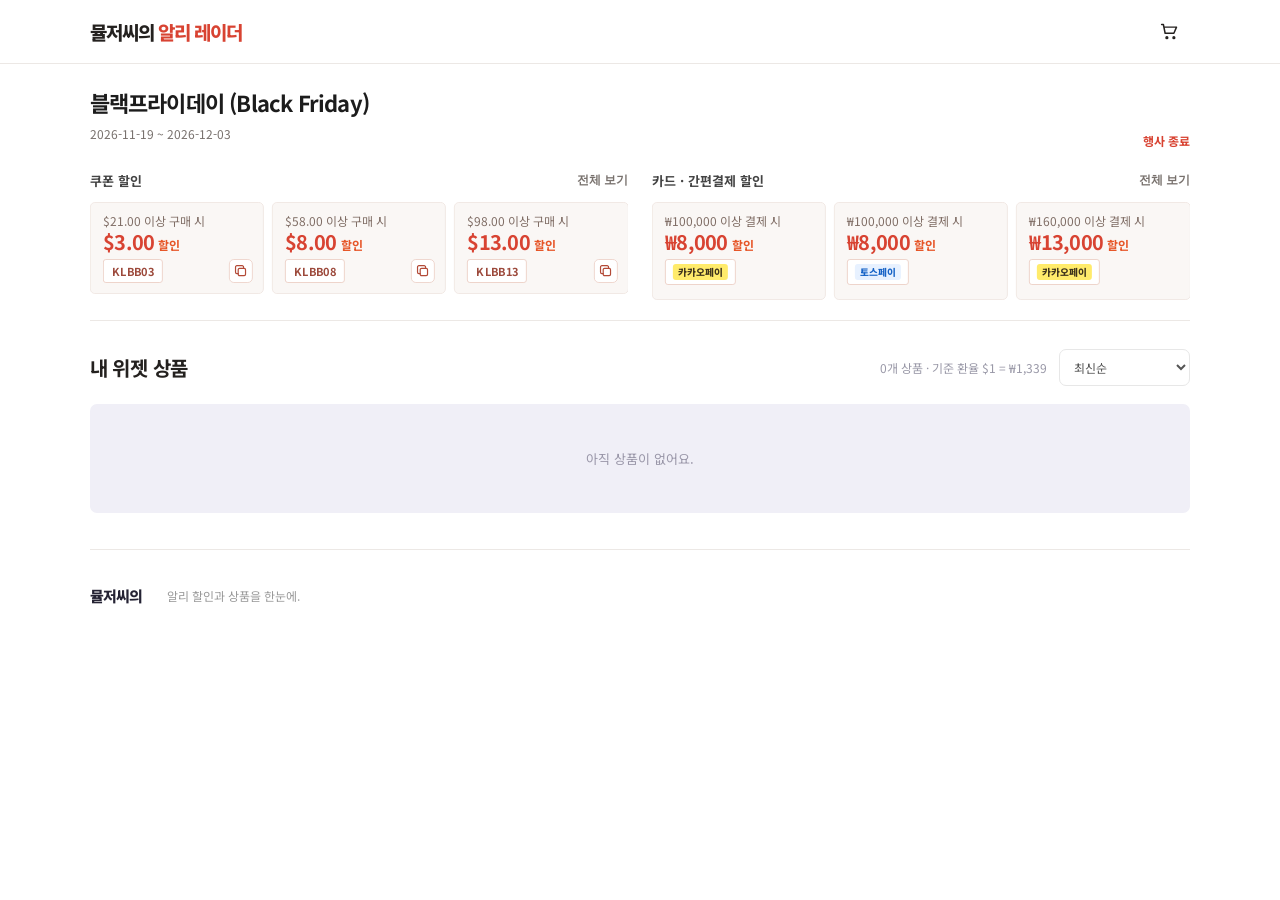
<file: docs/index.html>
<!doctype html><html lang="ko"><head><meta charset="utf-8"><meta name="viewport" content="width=device-width,initial-scale=1"><title>뮬저씨의 알리 레이더</title><link rel="stylesheet" href="style.css"></head><body><header><a class="logo" href="#">뮬저씨의 <span>알리 레이더</span></a><button type="button" class="cart-open" id="cart-open" aria-label="장바구니 열기"><svg width="21" height="21" viewBox="0 0 24 24" fill="none" stroke="currentColor" stroke-width="1.7" stroke-linecap="round" stroke-linejoin="round" aria-hidden="true"><path d="M3 4h2l2 10h10l3-7H6"></path><circle cx="9" cy="19" r="1"></circle><circle cx="17" cy="19" r="1"></circle></svg><span id="cart-count" hidden>0</span></button></header><main><section class="offers" id="offers"><div class="offer-banner"><div class="offer-heading"><div><h1 id="promotion-name">행사 정보를 불러오는 중입니다</h1><p id="promotion"></p></div><div id="promotion-countdown" class="promotion-countdown" aria-live="off"></div><div class="heading-placeholder"></div></div><div class="benefit-carousels"><div class="carousel-group"><div class="carousel-bar"><strong>쿠폰 할인</strong><div class="carousel-controls"><button type="button" class="show-all" data-kind="coupon">전체 보기</button></div></div><div class="carousel-viewport"><div id="coupon-slides" class="carousel-track"></div></div></div><div class="carousel-group"><div class="carousel-bar"><strong>카드 · 간편결제 할인</strong><div class="carousel-controls"><button type="button" class="show-all" data-kind="card">전체 보기</button></div></div><div class="carousel-viewport"><div id="card-slides" class="carousel-track"></div></div></div></div></div></section><section class="catalog" id="products"><div><div class="section-head"><div><span class="kicker">내 상품</span><h2>내 위젯 상품 <span>✳</span></h2><p></p></div><div class="catalog-controls"><span class="count" id="my-count"></span><label class="sort-label"><span class="sr-only">상품 정렬</span><select id="product-sort"><option value="latest">최신순</option><option value="price-asc">가격 낮은순</option><option value="price-desc">가격 높은순</option><option value="discount">할인율 높은순</option></select></label></div></div><div class="product-grid" id="my-products"></div></div></section></main><dialog class="cart-drawer" id="cart" aria-labelledby="cart-title"><div class="section-head"><button type="button" class="cart-close" id="cart-close" aria-label="장바구니 닫기">✕</button><div><span class="kicker">장바구니</span><h2 id="cart-title">장바구니</h2></div></div><div class="cart-layout"><div id="cart-items"></div><div class="summary"><h3>예상 결제 금액</h3><label>쿠폰 선택<select class="native-select" id="coupon-select"><option value="auto">최대 쿠폰 자동 적용</option><option value="">쿠폰 적용 안 함</option></select><div class="coupon-control"><div class="custom-select" data-select="coupon-select"></div><button type="button" id="cart-copy-coupon" class="cart-copy" title="쿠폰 복사하기" aria-label="선택한 쿠폰 복사하기" disabled><svg width="16" height="16" viewBox="0 0 24 24" fill="none" stroke="currentColor" stroke-width="1.8" aria-hidden="true"><rect x="8" y="8" width="11" height="11" rx="2"></rect><path d="M16 8V6a2 2 0 0 0-2-2H6a2 2 0 0 0-2 2v8a2 2 0 0 0 2 2h2"></path></svg></button></div><small id="next-coupon" class="next-coupon"></small></label><label>카드 할인 선택<select class="native-select" id="card-select"><option value="auto">최대 카드 할인 자동 선택</option><option value="">카드 할인 적용 안 함</option></select><div class="custom-select" data-select="card-select"></div><small id="next-card" class="next-coupon"></small></label><div class="summary-line"><span>상품 금액</span><b id="subtotal">$0.00</b></div><div class="summary-line"><span>할인 금액</span><b id="discount">− $0.00</b></div><div class="total"><span>최종 예상 금액</span><strong id="total">$0.00</strong></div><small>코인 할인 후 금액을 기준으로 쿠폰과 카드 할인을 순서대로 계산합니다. 실제 적용 조건과 금액은 결제 시 확인해 주세요.</small></div><div id="cart-recommendations"></div></div></dialog><dialog id="recipe-dialog"><div class="dialog-header"><h2>할인 레시피</h2><button type="button" id="recipe-close" aria-label="닫기">✕</button></div><div id="recipe-content"></div><div class="recipe-footer" id="recipe-footer"></div></dialog><dialog id="benefit-dialog"><div class="dialog-header"><h2 id="dialog-title"></h2><button type="button" id="dialog-close" aria-label="닫기">✕</button></div><div id="dialog-list" class="dialog-list"></div></dialog><footer><a class="logo" href="#">뮬저씨의 <span>알리 레이더</span></a><p>알리 할인과 상품을 한눈에.</p><span>FIND YOUR BEST DEAL ✳</span></footer><script src="data.js"></script><script src="app.js"></script></body></html>
</file>
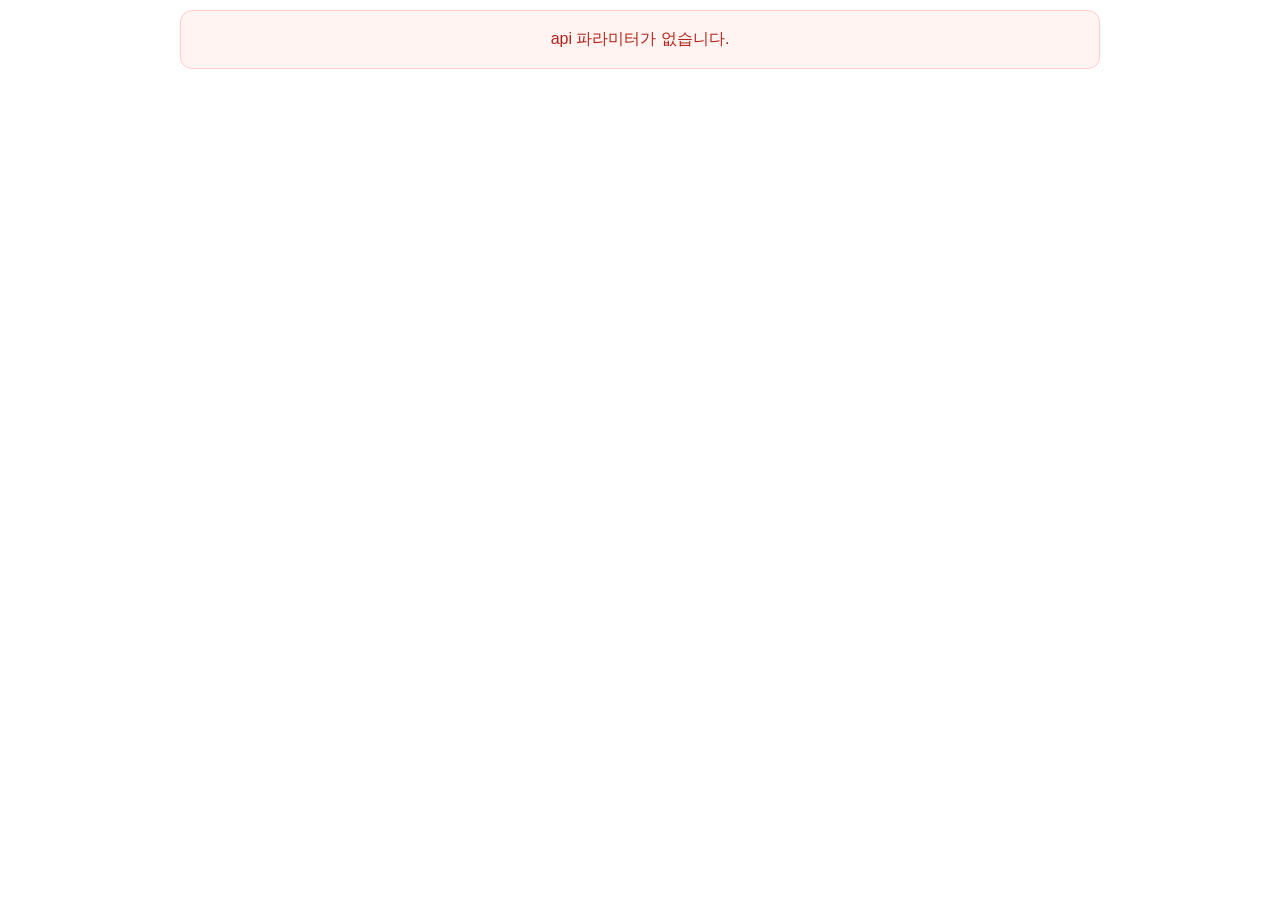
<file: post-product-widget.html>
<!doctype html>
<html lang="ko">
<head>
<meta charset="utf-8">
<meta name="viewport" content="width=device-width,initial-scale=1">
<title>게시글 상품 리스트</title>
<style>
*{box-sizing:border-box}html,body{margin:0;background:transparent;font-family:Arial,"Noto Sans KR",sans-serif;color:#202124}body{padding:10px}.wrap{max-width:920px;margin:auto}.head{padding:17px;margin-bottom:12px;border:1px solid #fed7aa;border-radius:16px;background:#fff7ed}.head h2{margin:0 0 6px;font-size:22px}.head p{margin:0;color:#6b7280;font-size:14px}.count{display:inline-block;margin-top:9px;padding:4px 8px;border-radius:999px;background:#ffedd5;color:#c2410c;font-size:12px;font-weight:700}.list{display:grid;gap:12px}.card{display:grid;grid-template-columns:170px minmax(0,1fr);overflow:hidden;border:1px solid #e5e7eb;border-radius:16px;background:#fff;box-shadow:0 3px 12px rgba(0,0,0,.06)}.media{position:relative;min-height:170px;background:#f3f4f6}.media img{display:block;width:100%;height:100%;object-fit:cover}.placeholder{height:100%;min-height:170px;display:flex;align-items:center;justify-content:center;color:#9ca3af}.badge{position:absolute;top:9px;left:9px;padding:4px 8px;border-radius:999px;background:#111827;color:#fff;font-size:11px;font-weight:700}.body{padding:15px;min-width:0}.name{margin:0 0 7px;font-size:18px}.note{margin:0 0 10px;color:#6b7280;font-size:13px}.prices{display:flex;align-items:baseline;gap:8px;flex-wrap:wrap}.sale{font-size:21px;font-weight:800;color:#d92d20}.original{text-decoration:line-through;color:#9ca3af;font-size:13px}.discount{color:#d92d20;font-size:12px;font-weight:700}.coupon{display:inline-block;margin-top:10px;padding:7px 9px;border:1px dashed #fb923c;border-radius:8px;background:#fff7ed;color:#c2410c;font-size:12px;font-weight:700}.actions{display:flex;gap:8px;margin-top:12px}.buy,.copy{border:0;border-radius:9px;padding:10px 13px;font-size:13px;font-weight:700;cursor:pointer;text-decoration:none}.buy{background:#ff5a1f;color:#fff}.copy{background:#f3f4f6;color:#374151}.status{padding:18px;border:1px solid #e5e7eb;border-radius:12px;background:#fff;text-align:center;color:#6b7280}.error{color:#b42318;background:#fff4f2;border-color:#fecdca}@media(max-width:600px){body{padding:7px}.card{grid-template-columns:108px minmax(0,1fr)}.media,.placeholder{min-height:145px}.body{padding:12px}.name{font-size:15px}.sale{font-size:18px}}
</style>
</head>
<body>
<main id="app" class="wrap"><div class="status">상품을 불러오는 중입니다.</div></main>
<script>
const q=new URLSearchParams(location.search),api=q.get('api')||'',postKey=q.get('post')||'',app=document.getElementById('app');
function esc(v){return String(v==null?'':v).replace(/[&<>"']/g,c=>({'&':'&amp;','<':'&lt;','>':'&gt;','"':'&quot;',"'":'&#39;'}[c]));}
function url(v){try{const u=new URL(v);return /^https?:$/.test(u.protocol)?u.href:''}catch(e){return ''}}
function money(v,c){const n=Number(v);if(!Number.isFinite(n)||n<=0)return '';try{return new Intl.NumberFormat('ko-KR',{style:'currency',currency:c||'USD'}).format(n)}catch(e){return n.toLocaleString('ko-KR')+' '+(c||'USD')}}
function rate(o,s){o=Number(o);s=Number(s);return o>0&&s>0&&s<o?Math.round((1-s/o)*100):0}
function resize(){parent.postMessage({type:'priceTrackerResize',height:Math.ceil(document.documentElement.scrollHeight),post:postKey},'*')}
function fail(m){app.innerHTML='<div class="status error">'+esc(m)+'</div>';resize()}
function card(p,i){const href=url(p.url)||'#',img=url(p.image)?'<img src="'+esc(p.image)+'" alt="'+esc(p.name)+'" loading="lazy">':'<div class="placeholder">이미지 없음</div>',sale=money(p.sale_price,p.currency),original=money(p.original_price,p.currency),dc=rate(p.original_price,p.sale_price);return '<article class="card"><div class="media">'+img+(p.badge?'<span class="badge">'+esc(p.badge)+'</span>':'')+'</div><div class="body"><h3 class="name">'+esc(p.name||('상품 '+(i+1)))+'</h3>'+(p.note?'<p class="note">'+esc(p.note)+'</p>':'')+'<div class="prices">'+(sale?'<span class="sale">'+sale+'</span>':'')+(original?'<span class="original">'+original+'</span>':'')+(dc?'<span class="discount">'+dc+'% 할인</span>':'')+'</div>'+(p.coupon_code?'<div class="coupon">쿠폰 '+esc(p.coupon_code)+'</div>':'')+'<div class="actions"><a class="buy" href="'+esc(href)+'" target="_blank" rel="noopener noreferrer sponsored">상품 보기</a>'+(p.coupon_code?'<button class="copy" data-code="'+esc(p.coupon_code)+'">쿠폰 복사</button>':'')+'</div></div></article>'}
function render(payload){const post=payload&&payload.data?payload.data:payload,products=post&&Array.isArray(post.products)?post.products:[];if(!products.length)return fail('등록된 상품이 없습니다.');app.innerHTML='<header class="head"><h2>'+esc(post.title||'추천 상품 모음')+'</h2>'+(post.description?'<p>'+esc(post.description)+'</p>':'')+'<span class="count">총 '+products.length+'개 상품</span></header><section class="list">'+products.map(card).join('')+'</section>';document.querySelectorAll('.copy').forEach(b=>b.onclick=async()=>{try{await navigator.clipboard.writeText(b.dataset.code);const t=b.textContent;b.textContent='복사 완료';setTimeout(()=>b.textContent=t,1200)}catch(e){prompt('쿠폰 코드를 복사하세요.',b.dataset.code)}});document.querySelectorAll('img').forEach(i=>i.onload=resize);resize();setTimeout(resize,250)}
async function load(){if(!api)return fail('api 파라미터가 없습니다.');if(!postKey)return fail('post 파라미터가 없습니다.');try{const r=await fetch(api+(api.includes('?')?'&':'?')+'mode=json&post='+encodeURIComponent(postKey),{cache:'no-store'}),j=await r.json();if(!r.ok||j.ok===false)throw new Error(j.error||'데이터 오류');render(j)}catch(e){fail('상품 데이터를 불러오지 못했습니다: '+e.message)}}
new ResizeObserver(resize).observe(document.body);load();
</script>
</body>
</html>
</file>
<file: docs/style.css>
@import url('https://fonts.googleapis.com/css2?family=DM+Sans:wght@400;500;600;700&family=Noto+Sans+KR:wght@400;500;600;700;800&display=swap');*{box-sizing:border-box}html{scroll-behavior:smooth}body{margin:0;background:#f8f8f4;color:#202923;font-family:'DM Sans','Noto Sans KR',sans-serif}header{height:82px;display:flex;align-items:center;gap:70px;padding:0 7%;background:#fff}a{color:inherit;text-decoration:none}.logo{font-size:27px;font-weight:800;letter-spacing:-2px}.logo span{color:#688c65}nav{display:flex;gap:35px;font-size:14px;font-weight:600}header .header-btn{margin-left:auto;background:#253c2d;color:white;padding:13px 20px;border-radius:5px;font-size:13px}main{max-width:1440px;margin:auto}.hero{min-height:425px;background:#e7eee0;display:grid;grid-template-columns:1fr 1fr;padding:65px 8%;overflow:hidden}.eyebrow,.kicker{font-size:10px;letter-spacing:2px;font-weight:800;color:#71906d}.dot{display:inline-block;width:7px;height:7px;background:#8caa79;border-radius:50%;margin-right:7px}.hero h1{font-size:48px;line-height:1.27;letter-spacing:-3px;margin:22px 0}.hero h1 em{font-style:normal;color:#688d65}.hero p,section p{color:#7e8980;font-size:14px;line-height:1.8}.hero-link{display:inline-block;margin-top:16px;font-size:13px;font-weight:700;border-bottom:1px solid;padding-bottom:8px}.hero-link span{margin-left:30px}.hero-art{position:relative;display:grid;place-items:center}.art-circle{position:absolute;width:330px;height:330px;border-radius:50%;background:#cbdcc2;color:#f2f7eb;font-size:170px;text-align:center;line-height:330px}.art-card{position:relative;transform:rotate(8deg);background:#799a76;color:white;width:220px;height:265px;border-radius:8px;padding:27px;box-shadow:0 18px 35px #718c7650;display:flex;flex-direction:column;justify-content:space-between}.art-card small,.art-card span{font-size:9px;letter-spacing:1px}.art-card strong{font-size:24px;line-height:1.5}.float-label{position:absolute;bottom:25px;right:10%;background:#fff;padding:15px 22px;border-radius:4px;font-size:12px;box-shadow:0 8px 24px #78917633}.offers,.calculator,.lookup,.catalog,.cart{margin:0 7%;padding:65px 0;border-bottom:1px solid #e4e9e1}.section-head{display:flex;justify-content:space-between;align-items:end;margin-bottom:24px}h2{font-size:27px;letter-spacing:-1.4px;margin:10px 0 4px}h2 span{color:#86a77d}section p{margin:4px 0}.small-note,.count{font-size:12px;color:#99a39a}.coupon-row{display:grid;grid-template-columns:repeat(3,1fr);gap:12px}.coupon{background:white;border:1px solid #e7ece4;border-radius:8px;padding:20px;display:flex;justify-content:space-between;align-items:center}.coupon strong{font-size:23px;color:#658a61}.coupon small{display:block;color:#939e93;margin-top:5px;font-size:11px}.coupon code{color:#607c5c;background:#f0f5ed;padding:8px;font-size:11px}.calculator{display:flex;justify-content:space-between;align-items:center;gap:30px}.calc-fields{display:flex;align-items:center;gap:16px}.calc-fields label,.summary label{font-size:12px;font-weight:700}.calc-fields label span{color:#a0aaa0;float:right}input,select{font:inherit;border:1px solid #e2e8df;border-radius:5px;background:white;padding:14px;color:#28372a;min-width:0}input:focus,select:focus{outline:2px solid #a2bc99}.calc-fields input{display:block;width:145px;margin-top:8px}.calc-fields b{color:#a7b5a5}.calc-result{min-width:145px}.calc-result small{display:block;color:#899889;font-size:12px}.calc-result strong{display:block;font-size:28px;color:#668c61;margin-top:6px}.lookup{background:#edf3e9;margin:0;padding:55px 7%}.lookup form{display:flex;gap:9px;margin:22px 0 10px}.lookup input:first-child{flex:2}.lookup input{flex:1}.lookup button,button{border:0;cursor:pointer;background:#293f30;color:#fff;border-radius:5px;padding:14px 20px;font-weight:700}.lookup small,.summary small{color:#8a9789;font-size:11px;line-height:1.7}.catalog{display:grid;grid-template-columns:1fr 1fr;gap:50px}.product-grid{display:grid;grid-template-columns:repeat(2,1fr);gap:14px}.product{background:white;border:1px solid #e9eee7;border-radius:7px;overflow:hidden}.product-image{height:160px;background:#eff3ec;display:grid;place-items:center;color:#afc1a8;font-size:42px}.product-image img{width:100%;height:100%;object-fit:cover}.product-body{padding:16px}.product-body small{font-size:10px;color:#8ca288;letter-spacing:1px}.product-body h3{font-size:15px;margin:8px 0}.product-body strong{font-size:19px}.product-body p{font-size:11px}.product-actions{display:flex;gap:7px;margin-top:14px}.product-actions button,.product-actions a{font-size:11px;padding:9px 10px}.product-actions a{border:1px solid #e1e8de;border-radius:5px}.empty{background:#f0f3ed;color:#929f91;text-align:center;padding:45px 15px;border-radius:7px;font-size:13px;grid-column:1/-1}.cart-layout{display:grid;grid-template-columns:1fr 360px;gap:35px}.cart-item{display:flex;align-items:center;gap:15px;padding:18px;background:white;border-bottom:1px solid #eef0eb}.cart-item strong{flex:1}.cart-item button{background:#eef3eb;color:#526c50;padding:7px 10px}.summary{background:#edf3e9;padding:25px;border-radius:8px}.summary h3{margin:0 0 20px}.summary label{display:block;margin:12px 0}.summary select{display:block;width:100%;margin-top:7px}.summary-line,.total{display:flex;justify-content:space-between;margin-top:16px;font-size:13px}.total{border-top:1px solid #d3dfcf;padding-top:18px;align-items:center;margin-bottom:15px}.total strong{font-size:24px;color:#62865e}footer{padding:45px 7%;display:flex;align-items:center;gap:25px;color:#a2ada1;font-size:12px}footer .logo{color:#253c2d}footer span:last-child{margin-left:auto;letter-spacing:1px}@media(max-width:800px){header{padding:0 5%;height:65px;gap:20px}nav{display:none}.hero{padding:45px 7%;grid-template-columns:1fr}.hero h1{font-size:38px}.hero-art{display:none}.coupon-row{grid-template-columns:1fr 1fr}.calculator{display:block}.calc-fields{margin-top:25px;flex-wrap:wrap}.catalog{grid-template-columns:1fr}.lookup form{flex-wrap:wrap}.lookup input:first-child{flex:1 0 100%}.cart-layout{grid-template-columns:1fr}.small-note{display:none}footer span:last-child{display:none}}@media(max-width:480px){.coupon-row{grid-template-columns:1fr}.calc-fields input{width:110px}.product-grid{grid-template-columns:1fr 1fr}.product-image{height:120px}}

/* Compact dashboard */
header{height:68px}.logo{font-size:21px;letter-spacing:-1px}.offers,.calculator,.lookup,.catalog,.cart{padding-top:36px;padding-bottom:36px}.lookup{padding-top:36px;padding-bottom:36px}h2{font-size:22px}.section-head{margin-bottom:16px}.coupon{padding:14px}.coupon strong{font-size:19px}.product-image{height:130px}footer{padding-top:25px;padding-bottom:25px}
/* Clean, Figma-inspired dashboard */
body{background:#f7f7fb;color:#1d1d27}header{background:#fff;border-bottom:1px solid #ececf2}.logo,.logo span{color:#252334}.logo span{color:#7657ee}nav a{color:#555465}.header-btn,header .header-btn,button{background:#7555e9;color:#fff;border-radius:8px}.kicker,.eyebrow{color:#886ff0}h2 span{color:#927cf1}section p{color:#92919f}.offers,.calculator,.catalog,.cart{border-color:#e9e9f0}.coupon{border-color:#ecebf4;border-radius:12px;box-shadow:0 3px 14px #28204308}.coupon strong,.calc-result strong,.total strong{color:#7353df}.coupon small,.small-note,.count{color:#9998a7}.coupon code{color:#7555df;background:#f1edff;border-radius:6px}.lookup{background:#efecff}.lookup small,.summary small{color:#9290a2}input,select{border-color:#e5e4ec;border-radius:8px;color:#252334}input:focus,select:focus{outline:2px solid #b7a6ff}.calc-fields b{color:#bbb8c8}.calc-fields label span,.calc-result small{color:#a09dab}.product{border-color:#ecebf2;border-radius:12px;box-shadow:0 4px 16px #28204308}.product-image{background:#f0eef8;color:#b9acee}.product-body small{color:#9384d3}.product-actions a{border-color:#e7e5ef;border-radius:8px}.empty{background:#f0eff7;color:#9996a8}.cart-item{border-color:#f0eff5}.cart-item button{background:#efecff;color:#745bd4}.summary{background:#efecff;border-radius:12px}.total{border-color:#dbd4f7}footer{color:#aaa8b4}footer .logo{color:#252334}
/* Existing widget palette: orange and red */
.logo span,.kicker,.eyebrow{color:#ea580c}h2 span{color:#f97316}header .header-btn,button{background:linear-gradient(135deg,#f97316,#ef4444);color:#fff}.coupon strong,.calc-result strong,.total strong{color:#dc2626}.coupon code{color:#c2410c;background:#fff7ed}.lookup,.summary{background:#fff7ed}.coupon{border-color:#ffedd5}.product-image{background:#fff7ed;color:#fdba74}.product-body small{color:#ea580c}.cart-item button{background:#ffedd5;color:#c2410c}.total{border-color:#fed7aa}input:focus,select:focus{outline-color:#fdba74}
/* Promotion banner */
header{justify-content:center;height:64px}.offers{margin:0;padding:24px 7% 36px;border:0}.offer-banner{background:#fff7f1;border:1px solid #ffeadc;border-radius:18px;padding:30px}.offer-heading{display:flex;justify-content:space-between;align-items:center;margin-bottom:28px}.offer-badge{display:inline-block;background:#ffeadc;color:#c84916;border-radius:30px;padding:7px 11px;font-size:11px;font-weight:800;letter-spacing:.04em}.offer-heading h1{font-size:28px;letter-spacing:-1.2px;margin:12px 0 5px}.offer-heading p{font-size:13px;color:#8e746b}.offer-mark{font-size:52px;color:#ffc4a1}.benefit-section+.benefit-section{margin-top:30px}.benefit-title,.benefit-title>div{display:flex;align-items:center;gap:9px}.benefit-title{justify-content:space-between;margin-bottom:13px}.benefit-title h2{font-size:19px;margin:0;letter-spacing:-.6px}.benefit-title>span{font-size:12px;color:#9b8880}.benefit-icon{display:grid;place-items:center;width:30px;height:30px;background:#ffe6d6;color:#e65c27;border-radius:9px;font-size:16px;font-weight:800}.card-icon{background:#ffebe6;color:#e65142}.coupon-row{grid-template-columns:repeat(3,minmax(0,1fr));gap:10px}.coupon{display:flex;justify-content:flex-start;gap:16px;align-items:center;background:#fff;border:1px solid #ffe5d6;border-radius:10px;padding:16px;box-shadow:none}.coupon-amount{min-width:75px;color:#e95227}.coupon-amount strong{font-size:25px;letter-spacing:-1px;color:#e95227}.coupon-amount span{display:block;font-size:12px;font-weight:700}.coupon-detail{border-left:1px dashed #f0d8cb;padding-left:15px;min-width:0}.coupon-detail b{display:block;font-size:12px;color:#51413c}.coupon-detail small{display:inline-block;font-size:10px;color:#a8978e;margin:8px 5px 0 0}.coupon-detail code{display:inline-block;background:#fff0e8;color:#c84b20;border-radius:4px;font-weight:800;font-size:12px;padding:4px 7px}.card-row{display:grid;grid-template-columns:repeat(4,minmax(0,1fr));gap:8px}.card-offer{background:#fff;border:1px solid #f3e8e2;border-radius:9px;padding:14px;display:flex;flex-direction:column;justify-content:space-between;gap:12px}.card-offer b{font-size:12px;line-height:1.4;display:block;color:#453d3a}.card-offer small{display:block;color:#998c85;font-size:11px;margin-top:5px}.card-offer strong{color:#dc4f2d;font-size:17px;letter-spacing:-.5px}.card-offer strong span{font-size:11px}.offer-note{margin:18px 0 0;font-size:11px;color:#a18e84;line-height:1.6}@media(max-width:800px){.offers{padding:18px 5% 28px}.offer-banner{padding:22px}.coupon-row{grid-template-columns:repeat(2,minmax(0,1fr))}.card-row{grid-template-columns:repeat(2,minmax(0,1fr))}.benefit-title>span{display:none}}@media(max-width:480px){.offer-heading h1{font-size:23px}.offer-mark{font-size:36px}.coupon-row{grid-template-columns:1fr}.coupon{padding:12px 16px}.card-offer{padding:12px}}
/* Compact benefit cards */
body{background:#f6f6f6;color:#191919}.offers{padding-top:20px}.offer-banner{background:#fff;border:1px solid #ededed;border-radius:16px;padding:28px;box-shadow:0 6px 24px #00000008}.offer-heading{margin-bottom:24px}.offer-badge{background:#fff0e8;color:#e35b22;letter-spacing:0}.offer-heading h1{font-size:25px;color:#1c1c1c}.offer-heading p{color:#858585}.offer-mark{color:#ffb58d}.benefit-section+.benefit-section{margin-top:24px}.benefit-title h2{font-size:17px;color:#202020}.benefit-title>span{color:#999}.benefit-icon{background:#fff0e8;color:#ed682e}.coupon-row,.card-row{grid-template-columns:repeat(3,minmax(0,1fr));gap:8px}.coupon,.card-offer{background:#f8f8f8;border:0;border-radius:10px;box-shadow:none}.coupon{padding:14px}.coupon-detail{border-color:#dedede}.coupon-detail b,.card-offer b{color:#333}.coupon-detail small,.card-offer small{color:#898989}.coupon-detail code{background:#fff;color:#d95726}.card-offer{flex-direction:row;align-items:center;gap:8px;min-height:70px}.card-offer strong{white-space:nowrap;font-size:16px}.coupon-row.is-collapsed>*:nth-child(n+4),.card-row.is-collapsed>*:nth-child(n+4){display:none}.expand-benefits{display:flex;align-items:center;justify-content:center;gap:7px;width:100%;margin-top:8px;padding:11px;background:#f6f6f6;color:#555;border-radius:9px;font-size:12px;font-weight:700}.expand-benefits:hover{background:#eeeeee}.expand-benefits span{font-size:14px}.offer-note{color:#999}@media(max-width:800px){.coupon-row,.card-row{grid-template-columns:repeat(2,minmax(0,1fr))}.coupon-row.is-collapsed>*:nth-child(n+3),.card-row.is-collapsed>*:nth-child(n+3){display:none}}@media(max-width:480px){.offer-banner{padding:20px}.coupon-row{grid-template-columns:1fr}.coupon-row.is-collapsed>*:nth-child(n+3){display:none}.card-offer{display:block;min-height:0}.card-offer strong{display:block;margin-top:10px}}
/* Low-profile horizontal promotion banner */
.offers{padding:16px 7% 24px}.offer-banner{padding:20px 24px}.offer-heading{margin:0 0 16px}.offer-heading h1{font-size:21px;margin:7px 0 3px}.offer-heading p{font-size:12px}.offer-badge{font-size:10px;padding:5px 9px}.offer-mark{font-size:38px}.benefit-layout{display:grid;grid-template-columns:1fr 1fr;gap:12px;align-items:start}.benefit-section,.benefit-section+.benefit-section{margin:0;background:#f8f8f8;border-radius:11px;padding:12px}.benefit-title{margin:0 0 9px}.benefit-title h2{font-size:15px}.benefit-icon{width:26px;height:26px;font-size:13px}.benefit-title>span{display:none}.coupon-row,.card-row{display:grid;grid-template-columns:repeat(2,minmax(0,1fr));gap:6px}.coupon,.card-offer{background:#fff;padding:10px;border:1px solid #eee;min-height:62px}.coupon{gap:8px}.coupon-amount{min-width:57px}.coupon-amount strong{font-size:19px}.coupon-amount span{font-size:10px}.coupon-detail{padding-left:9px}.coupon-detail b{font-size:11px}.coupon-detail small{display:none}.coupon-detail code{margin-top:5px;font-size:11px;padding:2px 5px;background:#fff0e8}.card-offer b{font-size:11px}.card-offer small{font-size:10px}.card-offer strong{font-size:14px}.coupon-row.is-collapsed>*:nth-child(n+3),.card-row.is-collapsed>*:nth-child(n+3){display:none}.expand-benefits{margin-top:7px;padding:7px;background:transparent;color:#777}.offer-note{margin-top:10px;font-size:10px}@media(max-width:800px){.offers{padding:12px 5% 20px}.offer-banner{padding:16px}.benefit-layout{grid-template-columns:1fr 1fr;gap:8px}.coupon-row,.card-row{grid-template-columns:1fr}.coupon-row.is-collapsed>*:nth-child(n+2),.card-row.is-collapsed>*:nth-child(n+2){display:none}.card-offer{display:flex}.card-offer strong{margin:0}.offer-heading h1{font-size:19px}}@media(max-width:480px){.benefit-section,.benefit-section+.benefit-section{padding:9px}.coupon{display:block}.coupon-amount span{display:inline;margin-left:3px}.coupon-detail{border:0;padding:4px 0 0}.card-offer{display:block}.card-offer strong{display:block;margin-top:5px}.offer-mark{display:none}}
/* Rotating promotion banner */
.offer-banner{padding:17px 22px}.offer-heading{margin:0 0 12px}.offer-heading h1{display:inline;font-size:19px;margin-left:10px}.offer-heading p{margin-top:5px}.carousel-controls{display:flex;align-items:center;gap:5px}.carousel-controls button{background:#f4f4f4;color:#444;padding:0;width:30px;height:30px;border-radius:50%;font-size:15px}.carousel-controls button:hover{background:#e9e9e9}.carousel-controls span{font-size:11px;color:#888;min-width:42px;text-align:center}.offer-slide{min-height:88px;border-radius:10px;background:#fff4ed;display:flex;align-items:center;justify-content:space-between;gap:15px;padding:14px 22px}.slide-info{display:flex;align-items:center;gap:13px;min-width:0}.slide-type{white-space:nowrap;color:#df5826;background:#fff;border-radius:6px;padding:7px 9px;font-size:11px;font-weight:700}.slide-info strong{font-size:17px;color:#282320}.slide-info small{font-size:12px;color:#8d7770}.slide-discount{display:flex;align-items:baseline;gap:5px;white-space:nowrap;color:#e65527}.slide-discount strong{font-size:27px;letter-spacing:-1px}.slide-discount span{font-size:13px;font-weight:700}@media(max-width:600px){.offer-banner{padding:14px}.offer-heading h1{font-size:16px}.offer-badge{display:none}.offer-heading h1{margin-left:0}.offer-slide{min-height:76px;padding:12px}.slide-info{display:grid;grid-template-columns:auto 1fr;gap:4px 8px}.slide-type{font-size:10px;padding:5px}.slide-info strong{font-size:14px}.slide-info small{grid-column:1/-1}.slide-discount strong{font-size:21px}.carousel-controls button{width:27px;height:27px}}
.slide-right{display:flex;align-items:center;gap:10px}.copy-coupon,.offer-link{font-size:12px;font-weight:700;white-space:nowrap;border-radius:7px;padding:10px 12px}.copy-coupon{background:#fff;color:#c84916;border:1px solid #ffd8c3}.offer-link{background:#e85d2b;color:#fff}@media(max-width:600px){.offer-slide{flex-wrap:wrap}.slide-right{width:100%;justify-content:flex-end;gap:6px}.slide-discount{margin-right:auto}.copy-coupon,.offer-link{padding:8px;font-size:11px}}
.offer-slides{display:grid;grid-template-columns:repeat(3,minmax(0,1fr));gap:8px}.offer-slide{min-width:0;min-height:94px;padding:12px 14px;align-items:stretch;gap:8px}.slide-info{display:flex;flex-direction:column;align-items:flex-start;justify-content:center;gap:4px;overflow:hidden}.slide-type{font-size:10px;padding:4px 6px}.slide-info strong{font-size:13px;max-width:100%;overflow:hidden;text-overflow:ellipsis;white-space:nowrap}.slide-info small{font-size:11px}.slide-right{flex-direction:column;justify-content:space-between;align-items:flex-end;gap:5px}.slide-discount strong{font-size:21px}.slide-discount span{font-size:11px}.slide-actions{display:flex;gap:4px}.copy-coupon,.offer-link{padding:6px;font-size:10px}@media(max-width:900px){.offer-slides{grid-template-columns:repeat(2,minmax(0,1fr))}}@media(max-width:600px){.offer-slides{grid-template-columns:1fr}.offer-slide{flex-wrap:nowrap}.slide-right{width:auto}.slide-info{display:flex}.slide-discount{margin:0}}
.benefit-carousels{display:grid;grid-template-columns:1fr 1fr;gap:16px}.carousel-group{min-width:0}.carousel-bar{display:flex;align-items:center;justify-content:space-between;margin-bottom:8px}.carousel-bar>strong{font-size:14px}.carousel-viewport{overflow:hidden}.carousel-track{display:flex;gap:8px;will-change:transform}.carousel-track .offer-slide{flex:0 0 calc((100% - (var(--visible) - 1)*8px)/var(--visible));min-width:0}.carousel-track .slide-right{align-items:flex-start}.carousel-track .offer-slide{flex-direction:column;min-height:126px}.carousel-track .slide-right{width:100%;flex-direction:row;align-items:center;flex-wrap:wrap}.carousel-track .slide-info{width:100%}@media(max-width:800px){.benefit-carousels{grid-template-columns:1fr;gap:14px}.carousel-track .offer-slide{min-height:90px}}@media(prefers-reduced-motion:reduce){.carousel-track{transition:none!important}}
.copy-coupon{display:grid;place-items:center;width:30px;height:30px;padding:0;background:#fff;border:1px solid #f1dfd5;color:#c84916}.copy-coupon:hover{background:#ffeadf}.copy-coupon svg{display:block}
.carousel-controls .show-all{width:auto;height:auto;border-radius:6px;background:transparent;padding:6px 8px;color:#777;font-size:11px}.carousel-controls .show-all:hover{background:#f3f3f3}.carousel-track .offer-slide{position:relative;min-height:114px}.carousel-track .slide-info{gap:5px}.carousel-track .slide-info small{font-size:11px;color:#796d68}.carousel-track .slide-discount strong{font-size:22px}.carousel-track .slide-name{font-size:12px;color:#a05739;margin-top:3px}.carousel-track .slide-right{position:absolute;right:10px;bottom:10px;width:auto}.dialog-header{display:flex;align-items:center;justify-content:space-between;margin-bottom:18px}.dialog-header h2{margin:0;font-size:20px}.dialog-header button{background:#f4f4f4;color:#555;width:32px;height:32px;padding:0;border-radius:50%}#benefit-dialog{width:min(620px,calc(100% - 32px));max-height:80vh;border:0;border-radius:16px;padding:24px;box-shadow:0 20px 70px #0003}#benefit-dialog::backdrop{background:#0008}.dialog-list{display:grid;grid-template-columns:repeat(2,minmax(0,1fr));gap:8px}.dialog-item{display:flex;align-items:end;justify-content:space-between;gap:8px;background:#fff4ed;border-radius:10px;padding:14px}.dialog-item small,.dialog-item strong,.dialog-item span{display:block}.dialog-item small{font-size:11px;color:#796d68}.dialog-item strong{font-size:19px;color:#e65527;margin:5px 0}.dialog-item span{font-size:12px;color:#8d5b47}@media(max-width:480px){#benefit-dialog{padding:18px}.dialog-list{grid-template-columns:1fr 1fr}.dialog-item{padding:11px}.dialog-item strong{font-size:16px}}
.carousel-track .slide-name,.dialog-item[data-copy-card] span{display:inline-block;width:fit-content;border:1px solid #f3c9b6;background:#fff;border-radius:5px;padding:3px 7px;letter-spacing:.03em}.offer-slide[data-copy-card],.dialog-item[data-copy-card]{cursor:pointer}.offer-slide[data-copy-card]:hover,.dialog-item[data-copy-card]:hover{background:#ffebe0}.offer-slide[data-copy-card]:focus-visible,.dialog-item[data-copy-card]:focus-visible{outline:2px solid #ec703e;outline-offset:-2px}
/* Align coupon and payment cards */
.carousel-track .offer-slide{position:relative;display:flex;flex-direction:column;justify-content:flex-start;min-height:138px;padding:16px;background:#fff7f2;border:1px solid #fae7dc;border-radius:10px;overflow:hidden}.carousel-track .slide-info{display:flex;flex-direction:column;align-items:flex-start;justify-content:flex-start;gap:0;width:100%;height:100%;overflow:visible}.carousel-track .slide-info small{display:block;font-size:12px;line-height:18px;color:#806e66}.carousel-track .slide-discount{display:flex;align-items:baseline;gap:4px;margin-top:3px}.carousel-track .slide-discount strong{font-size:23px;line-height:28px;letter-spacing:-.7px}.carousel-track .slide-discount span{font-size:12px}.carousel-track .slide-name{display:inline-flex;align-items:center;max-width:calc(100% - 40px);height:27px;margin-top:auto;padding:0 8px;font-size:11px;line-height:1;overflow:hidden;text-overflow:ellipsis;white-space:nowrap}.carousel-track .slide-right{position:absolute;right:14px;bottom:14px;width:auto}.carousel-track .slide-actions{display:flex}.copy-coupon{width:27px;height:27px;border-radius:5px}.carousel-bar{min-height:32px}.dialog-list{align-items:stretch}.dialog-item{position:relative;align-items:stretch;min-height:120px;padding:15px}.dialog-item>div{display:flex;flex-direction:column;align-items:flex-start;min-width:0}.dialog-item small{line-height:18px}.dialog-item strong{line-height:25px;margin:3px 0 10px}.dialog-item span{margin-top:auto;max-width:100%;overflow:hidden;text-overflow:ellipsis;white-space:nowrap}.dialog-item .copy-coupon{align-self:flex-end;flex-shrink:0}@media(max-width:800px){.carousel-track .offer-slide{min-height:130px}}@media(max-width:480px){.carousel-track .offer-slide{min-height:120px}.dialog-item{min-height:112px;padding:12px}}
/* Keep cards compact */
.carousel-track .offer-slide{min-height:0;padding:10px 12px}.carousel-track .slide-info{height:auto}.carousel-track .slide-info small{line-height:16px}.carousel-track .slide-discount{margin-top:1px}.carousel-track .slide-discount strong{font-size:20px;line-height:24px}.carousel-track .slide-name{height:24px;margin-top:5px}.carousel-track .slide-right{right:10px;bottom:10px}.copy-coupon{width:24px;height:24px}.dialog-item{min-height:0;padding:11px 12px}.dialog-item strong{margin:2px 0 5px}.dialog-item span{margin-top:0}@media(max-width:800px){.carousel-track .offer-slide{min-height:0}}@media(max-width:480px){.carousel-track .offer-slide,.dialog-item{min-height:0}}
.catalog{display:block}.catalog .product-grid{grid-template-columns:repeat(4,minmax(0,1fr))}@media(max-width:800px){.catalog .product-grid{grid-template-columns:repeat(2,minmax(0,1fr))}}
.product{display:flex;flex-direction:column;min-width:0}.product-image{position:relative;display:block;flex:none;width:100%;height:auto;aspect-ratio:1/1;overflow:hidden;text-align:center;line-height:1;padding-top:40%;box-sizing:border-box}.product-image img{position:absolute;inset:0;display:block;width:100%;height:100%;object-fit:cover}.product-body{display:flex;flex:1;flex-direction:column;min-width:0;padding:15px}.product-body h3{font-size:14px;line-height:1.5;margin:0 0 12px;overflow-wrap:anywhere}.product-prices{display:grid;gap:8px}.product-prices>div{display:flex;align-items:baseline;flex-wrap:wrap;gap:4px 7px}.product-prices span{flex-basis:100%;font-size:11px;color:#888}.product-prices b{font-size:14px;color:#777}.product-prices strong{font-size:20px;color:#df4d20}.product-prices small{font-size:11px;color:#999;letter-spacing:0}.product-body .price-note{font-size:10px;color:#999;line-height:1.5;margin:8px 0}.product-actions{margin-top:auto;padding-top:10px;flex-wrap:wrap}
.product{border:1px solid #ededed;box-shadow:none;border-radius:12px}.product-image{background:#f5f5f5}.product-body{padding:14px;gap:0}.product-body h3{font-size:14px;font-weight:600;line-height:1.45;min-height:2.9em;margin:0 0 10px;display:-webkit-box;-webkit-line-clamp:2;-webkit-box-orient:vertical;overflow:hidden}.product-prices{gap:4px}.product-prices>div{gap:6px;align-items:baseline}.product-prices span{flex-basis:auto;font-size:11px}.product-prices .best-price{display:flex;flex-direction:column;align-items:flex-start;gap:3px}.product-prices .best-price strong{font-size:21px;line-height:1.2;color:#e45225}.product-prices .original-price b{font-size:12px;font-weight:500;color:#aaa;text-decoration:line-through}.product-actions{padding-top:14px;gap:6px}.product-actions button,.product-actions a{flex:1;text-align:center;padding:10px 5px;font-size:11px}.product-actions a{background:#f7f7f7;border-color:#f0f0f0;color:#555}
.product-actions .buy-product{flex:2;background:#fff1e9;color:#c94b1d;border:1px solid #ffddca}
.product-actions .buy-product{display:inline-flex;align-items:center;justify-content:center;gap:5px}.buy-product svg{flex:none}
.product-prices .best-price strong small{font-size:12px;font-weight:500;color:#999;letter-spacing:0;white-space:nowrap}
.catalog-controls{display:flex;align-items:center;gap:12px}.sort-label select{padding:8px 30px 8px 10px;font-size:12px;color:#555;border:1px solid #e7e7e7;background:#fff;border-radius:7px}.sr-only{position:absolute;width:1px;height:1px;padding:0;margin:-1px;overflow:hidden;clip:rect(0,0,0,0);white-space:nowrap;border:0}@media(max-width:600px){.catalog .section-head{align-items:flex-start;gap:10px}.catalog-controls{align-items:flex-end;flex-direction:column;gap:5px}.catalog-controls .count{text-align:right;font-size:10px}}
.offer-heading h1{display:block;margin:0;font-size:22px}.offer-heading p{margin-top:5px;color:#8a8a8a}.promotion-countdown{font-size:13px;font-weight:700;color:#e65a27;white-space:nowrap}.heading-placeholder{display:none}@media(max-width:600px){.offer-heading{align-items:flex-start;gap:8px}.offer-heading h1{font-size:18px}.promotion-countdown{font-size:11px}}
/* Product-first visual system */
:root{--ink:#20201f;--muted:#77736f;--line:#e8e5e1;--accent:#dc4d25;--surface:#fff}body{background:#fff;color:var(--ink);font-family:-apple-system,BlinkMacSystemFont,'Noto Sans KR',sans-serif}header{height:64px;justify-content:flex-start;padding:0 7%;border-bottom:1px solid var(--line)}.logo{font-size:19px;letter-spacing:-1px;color:var(--ink)}.logo span{color:var(--accent)}.offers{padding:22px 7% 0}.offer-banner{padding:0 0 20px;border:0;border-bottom:1px solid var(--line);border-radius:0;box-shadow:none}.offer-heading{align-items:end;margin-bottom:18px}.offer-heading h1{font-size:22px;letter-spacing:-.8px}.offer-heading p{font-size:12px;color:var(--muted);margin-top:5px}.promotion-countdown{font-size:12px;color:var(--accent)}.benefit-carousels{gap:24px}.carousel-bar{min-height:28px;margin-bottom:7px}.carousel-bar>strong{font-size:13px;color:#444}.carousel-controls .show-all{font-size:12px;color:#777;padding:5px 0;background:none}.carousel-controls .show-all:hover{background:none;color:var(--ink)}.carousel-track .offer-slide{background:#faf8f6;border:1px solid #f0ebe7;border-radius:5px;padding:10px 12px}.carousel-track .offer-slide[data-copy-card]:hover{background:#fff1e9}.carousel-track .slide-discount strong{color:var(--accent)}.carousel-track .slide-name{border-color:#e9d7cc;border-radius:3px}.catalog,.cart{margin:0 7%;padding:28px 0 36px;border-bottom:1px solid var(--line)}.catalog .section-head,.cart .section-head{align-items:end;margin-bottom:18px}.catalog .kicker,.cart .kicker{display:none}.catalog h2,.cart h2{font-size:20px;letter-spacing:-.6px;margin:0}.catalog h2 span,.cart h2 span{display:none}.catalog .product-grid{gap:24px 16px}.product{border:0;border-radius:0;box-shadow:none;background:transparent}.product-image{border-radius:5px;background:#f5f4f2}.product-body{padding:11px 0 0}.product-body h3{font-size:13px;line-height:1.5;margin-bottom:10px;font-weight:500}.product-prices .best-price{gap:2px}.product-prices .best-price span{color:var(--muted)}.product-prices .best-price strong{font-size:19px;color:var(--accent)}.product-actions{padding-top:12px}.product-actions button,.product-actions a{border-radius:4px}.product-actions button[data-add]{background:#272625;color:#fff}.product-actions .buy-product{background:#fff;color:#b84522;border:1px solid #e8d6cd}.summary{background:#f8f7f5;border-radius:5px}.summary .total{border-color:#e4e0dc}.summary .total strong{color:var(--accent)}footer{border-top:0;padding:25px 7%;color:#999}footer .logo{font-size:15px}footer span:last-child{display:none}#benefit-dialog{border-radius:8px}.dialog-item{border-radius:5px}@media(max-width:800px){header{padding:0 5%}.offers{padding:18px 5% 0}.catalog,.cart{margin:0 5%}.benefit-carousels{gap:14px}.catalog .product-grid{gap:22px 12px}.offer-heading{align-items:flex-start}.promotion-countdown{font-size:11px}}@media(max-width:480px){.offer-heading h1{font-size:19px}.product-body{padding-top:9px}.product-body h3{font-size:12px}.product-prices .best-price strong{font-size:17px}.product-actions{gap:4px}.product-actions button{font-size:10px}}
/* Restrained palette */
:root{--ink:#222421;--muted:#737874;--line:#e6e9e6;--accent:#b74330;--surface:#fff}body{background:#fff;color:var(--ink)}.logo span{color:var(--ink)}.offer-heading p,.carousel-controls .show-all{color:var(--muted)}.promotion-countdown,.carousel-track .slide-discount strong,.product-prices .best-price strong,.summary .total strong{color:var(--accent)}.carousel-track .offer-slide,.dialog-item{background:#f5f6f3;border-color:#eaede8}.carousel-track .offer-slide[data-copy-card]:hover,.dialog-item[data-copy-card]:hover{background:#edf0eb}.carousel-track .slide-name,.dialog-item[data-copy-card] span{color:#556058;border-color:#d7ded6;background:#fff}.copy-coupon{color:#556058;border-color:#d7ded6}.copy-coupon:hover{background:#edf0eb}.product-image{background:#f2f4f1}.product-actions button[data-add]{background:#303831}.product-actions .buy-product{background:#fff;color:#3d4940;border-color:#d9dfd9}.summary{background:#f3f5f1}.summary .total{border-color:#dce2da}.offer-slide[data-copy-card]:focus-visible,.dialog-item[data-copy-card]:focus-visible{outline-color:#526f59}
.product-actions .buy-product{order:0;flex:3;background:#b74330;color:#fff;border:1px solid #b74330}.product-actions .buy-product:hover{background:#963a2b;border-color:#963a2b}.product-actions button[data-add]{order:1;flex:1;background:#fff;color:#555;border:1px solid #dedfdd}.product-actions button[data-add]:hover{background:#f5f5f3}
#card-slides .offer-slide{height:auto}.carousel-track#card-slides .slide-name{display:block;max-width:100%;height:auto;min-height:24px;white-space:normal;overflow:visible;overflow-wrap:anywhere;line-height:1.35;padding:4px 7px}.carousel-track#card-slides .slide-info{min-width:0}#card-slides .slide-right{display:none}
:root{--ink:#24211f;--muted:#78716d;--line:#ece8e5;--accent:#d84332;--surface:#fff}body{color:var(--ink)}.logo span{color:var(--accent)}.carousel-track .offer-slide,.dialog-item{background:#faf7f5;border-color:#f1e9e5}.carousel-track .offer-slide[data-copy-card]:hover,.dialog-item[data-copy-card]:hover{background:#fff0eb}.carousel-track .slide-name,.dialog-item[data-copy-card] span{color:#9c493b;border-color:#eed4cb;background:#fff}.copy-coupon{color:#b34a37;border-color:#efd7cf}.copy-coupon:hover{background:#fff0eb}.product-image{background:#f5f3f2}.product-actions .buy-product{background:#d84332;border-color:#d84332;color:#fff}.product-actions .buy-product:hover{background:#b93629;border-color:#b93629}.product-actions button[data-add]{background:#fff;color:#625c59;border-color:#e5e0dd}.summary{background:#f8f6f5}.summary .total{border-color:#e9e2de}.offer-slide[data-copy-card]:focus-visible,.dialog-item[data-copy-card]:focus-visible{outline-color:#d84332}
.recipe-trigger{position:absolute;left:10px;right:10px;bottom:10px;z-index:1;padding:10px;background:#24211fe8;color:#fff;border:0;border-radius:4px;font-size:12px;opacity:0;transform:translateY(4px);transition:opacity .18s,transform .18s}.product:hover .recipe-trigger,.product:focus-within .recipe-trigger{opacity:1;transform:none}@media(hover:none){.recipe-trigger{opacity:1;transform:none}}#recipe-dialog{width:min(480px,calc(100% - 32px));max-height:85vh;border:0;border-radius:8px;padding:24px;box-shadow:0 20px 70px #0003}#recipe-dialog::backdrop{background:#0008}.recipe-name{font-size:14px;line-height:1.5;margin:0 0 18px;color:#555}.recipe-line,.recipe-total{display:flex;justify-content:space-between;align-items:baseline;gap:12px;padding:11px 0;border-bottom:1px solid #eee;font-size:13px}.recipe-line strong,.recipe-total strong{text-align:right}.recipe-line small,.recipe-total small{font-size:11px;font-weight:400;color:#888;white-space:nowrap}.recipe-total{padding:16px 0;color:#d84332;font-weight:700;border-bottom:0}.recipe-total strong{font-size:20px}.recipe-note{font-size:11px;color:#888;line-height:1.5}.recipe-cards{margin-top:20px}.recipe-cards h3{font-size:14px;margin:0}.recipe-cards .recipe-line strong{color:#b74330;white-space:nowrap}
.recipe-product{display:flex;align-items:center;gap:14px;margin-bottom:17px;padding-bottom:17px;border-bottom:1px solid #eee}.recipe-product-image{width:84px;height:84px;flex:none;overflow:hidden;border-radius:5px;background:#f5f3f2}.recipe-product-image img{display:block;width:100%;height:100%;object-fit:cover}.recipe-product>div:last-child{min-width:0}.recipe-product .recipe-name{font-size:14px;font-weight:600;color:#24211f;margin:0 0 8px;overflow-wrap:anywhere}.recipe-product-link{font-size:12px;color:#b74330;font-weight:600}
.recipe-links{display:flex;flex-wrap:wrap;gap:5px}.recipe-links a{font-size:11px;color:#b74330;border:1px solid #efd7cf;border-radius:4px;padding:5px 7px}.recipe-event{font-size:12px;color:#b74330;margin:0 0 12px}.recipe-details{border-top:1px solid #eee;padding:12px 0}.recipe-details summary{cursor:pointer;font-size:13px;font-weight:700}.recipe-card-row{display:flex;justify-content:space-between;gap:10px;padding:10px 0;border-bottom:1px solid #f1f1f1;font-size:12px}.recipe-card-row small{display:block;color:#888;line-height:1.5;margin-top:3px}.recipe-card-row b{white-space:nowrap;color:#b74330}.recipe-buy{width:100%;margin-top:12px;background:#d84332;color:white;padding:13px}.recipe-line span small{display:block;font-size:11px;color:#888}
.payment-brand{display:inline-block;padding:2px 5px;border-radius:3px;font-size:.88em;font-weight:800;line-height:1.25;white-space:nowrap;letter-spacing:0}.brand-visa{background:#e9efff;color:#24499a}.brand-mastercard{background:#fff0e9;color:#b84e24}.brand-unionpay{background:#e6f5f3;color:#08746d}.carousel-track#card-slides .slide-name{white-space:normal}.dialog-item:not([data-copy-card]) span.payment-brand{display:inline-block}.recipe-card-row .payment-brand{vertical-align:baseline}
.brand-kakao{background:#ffeb6b;color:#3d321c}.brand-naver{background:#e4f8e9;color:#087c36}.brand-toss{background:#e7f1ff;color:#1763c6}
.product-image::after{content:'';position:absolute;inset:0;background:rgba(20,20,20,.36);opacity:0;transition:opacity .18s;pointer-events:none}.product:hover .product-image::after,.product:focus-within .product-image::after{opacity:1}.recipe-trigger{z-index:2}.recipe-line{align-items:center;min-width:0}.recipe-line>span{min-width:0;line-height:1.45}.recipe-line>strong{flex-shrink:0;text-align:right}.recipe-line>strong small{display:block;margin-top:3px}.recipe-line.recipe-coupon,.recipe-line.recipe-coin{padding:12px;margin:6px 0;border:0;border-radius:5px}.recipe-coupon{background:#fff1ed;color:#b6422c}.recipe-coin{background:#fff8e4;color:#8a6300}.recipe-coupon small,.recipe-coin small{color:inherit;opacity:.75}.recipe-details.recipe-payment{margin-top:8px;padding:13px;background:#f1f4fb;border:0;border-radius:5px}.recipe-payment summary{color:#3e5687}.recipe-payment .recipe-card-row{border-color:#dce4f4}.recipe-payment .recipe-card-row b{color:#3e5687}.recipe-payment .recipe-card-row>div{min-width:0}.recipe-buy{background:#d84332;border-radius:5px;font-size:14px;font-weight:700}.recipe-total{align-items:center}.recipe-total strong small{display:block;margin-top:3px}.recipe-card-row{align-items:center}.recipe-card-row strong{line-height:1.5}@media(hover:none){.product-image::after{opacity:.25}}
#recipe-dialog[open]{display:flex;flex-direction:column;overflow:hidden;padding:0;max-height:min(85vh,780px)}#recipe-dialog .dialog-header{flex:none;padding:20px 24px 14px;margin:0;border-bottom:1px solid #eee}#recipe-content{min-height:0;overflow-y:auto;overscroll-behavior:contain;padding:18px 24px}.recipe-footer{flex:none;padding:12px 24px 20px;background:#fff;border-top:1px solid #eee}.recipe-footer .recipe-buy{margin:0}@media(max-width:480px){#recipe-dialog .dialog-header{padding:16px 18px 12px}#recipe-content{padding:14px 18px}.recipe-footer{padding:10px 18px calc(12px + env(safe-area-inset-bottom))}}
/* Recipe: discount stages follow the original widget */
#recipe-dialog{background:#fff}#recipe-dialog .dialog-header{padding:18px 22px;border-color:#ece8e5}#recipe-dialog .dialog-header h2{font-size:18px}#recipe-content{padding:18px 22px}.recipe-product{align-items:flex-start;gap:14px;margin-bottom:14px;padding-bottom:14px}.recipe-product-image{width:100px;height:100px}.recipe-product .recipe-name{font-size:15px;line-height:1.45}.recipe-links a{display:inline-block;background:#f3f6fb;color:#3d5e95;border-color:#dfe7f4}.recipe-event{padding:10px 12px;border:1px solid #f3d8cb;border-radius:6px;background:#fff5ef;color:#b74330;font-weight:700}.recipe-line{border:0;padding:11px 12px;margin:6px 0;border-radius:6px;background:#f6f6f5}.recipe-original{color:#6e6d6b}.recipe-seller{background:#fff8e3;color:#8c6712}.recipe-line.recipe-coupon{background:#fff0ed;color:#b43d2a;border:1px solid #f4d1c8}.recipe-line.recipe-after-code{background:#eef7f0;color:#39704a}.recipe-line.recipe-coin{background:#fff6e9;color:#996022}.recipe-line strong{font-size:14px}.recipe-line strong small{font-size:11px}.recipe-total{margin:12px 0 4px;padding:15px 12px;background:#fff4ee;border:1px solid #f1d4c6;border-radius:6px;color:#c34826}.recipe-note{margin:12px 0 0}.recipe-details{margin-top:12px;padding:0;border:1px solid #e8e6e4;border-radius:6px;overflow:hidden}.recipe-details summary{padding:12px;background:#f8f7f6;color:#494744}.recipe-details .recipe-line{background:#fff;border-bottom:1px solid #eee;border-radius:0;margin:0}.recipe-details.recipe-payment{padding:0;background:#f7f8fc;border:1px solid #dfe5f2}.recipe-payment summary{background:#edf1fa;color:#405887}.recipe-payment .recipe-card-row{padding:11px 12px}.recipe-footer{box-shadow:0 -3px 12px #00000008}.recipe-footer .recipe-buy{min-height:46px}@media(max-width:480px){#recipe-content{padding:14px 18px}.recipe-product-image{width:76px;height:76px}.recipe-product .recipe-name{font-size:14px}}
/* Inline KRW and USD in the recipe */
#recipe-dialog{font-size:14px}#recipe-dialog .dialog-header h2{font-size:18px}.recipe-name{font-size:15px}.recipe-line{font-size:13px}.recipe-line strong{display:flex;align-items:baseline;justify-content:flex-end;gap:6px;font-size:14px;white-space:nowrap}.recipe-line strong small,.recipe-total strong small{display:inline;margin:0;font-size:12px;white-space:nowrap}.recipe-line span small{font-size:11px}.recipe-total{font-size:14px}.recipe-total strong{display:flex;align-items:baseline;justify-content:flex-end;gap:6px;font-size:19px;white-space:nowrap}.recipe-card-row{font-size:13px}.recipe-card-row small,.recipe-note{font-size:11px}@media(max-width:480px){.recipe-line{font-size:12px;padding:10px}.recipe-line strong{font-size:13px;gap:4px}.recipe-line strong small,.recipe-total strong small{font-size:11px}.recipe-total strong{font-size:16px}}
.product-loading{display:flex;align-items:center;justify-content:center;gap:10px}.loading-spinner{width:17px;height:17px;border:2px solid #eaded8;border-top-color:#d84332;border-radius:50%;animation:loading-spin .8s linear infinite}@keyframes loading-spin{to{transform:rotate(360deg)}}@media(prefers-reduced-motion:reduce){.loading-spinner{animation:none}}
/* Recipe labels and price hierarchy */
#recipe-dialog .recipe-line{padding:12px 14px;gap:14px}.recipe-line>span{font-size:13px;font-weight:700;color:#3f3c3a}.recipe-line.recipe-coupon>span{color:#a33828}.recipe-line.recipe-coin>span{color:#855500}.recipe-line.recipe-seller>span{color:#805b09}.recipe-line.recipe-after-code>span{color:#32643f}.recipe-line>strong{font-size:16px;font-weight:800;color:#292623;gap:7px}.recipe-line>strong small{font-size:11px;font-weight:500;color:#716b67;opacity:1}.recipe-total>span{font-size:14px;font-weight:800}.recipe-total>strong{font-size:22px;gap:8px}.recipe-total>strong small{font-size:12px;font-weight:600;color:#88675c}.recipe-card-row>div>strong{font-size:13px;color:#344667}.recipe-card-row b{font-size:14px}.recipe-line span small{margin-top:3px;font-size:11px;font-weight:500;line-height:1.4}@media(max-width:480px){#recipe-dialog .recipe-line{padding:11px 10px;gap:8px}.recipe-line>span{font-size:12px}.recipe-line>strong{font-size:14px;gap:5px}.recipe-line>strong small{font-size:10px}.recipe-total>strong{font-size:18px}.recipe-total>strong small{font-size:11px}}
/* Payment discount alignment */
.recipe-payment .recipe-card-row{display:grid;grid-template-columns:minmax(0,1fr) auto;align-items:start;column-gap:12px;padding:12px}.recipe-payment .recipe-card-row>div{min-width:0;display:flex;flex-direction:column;align-items:flex-start;gap:4px}.recipe-payment .recipe-card-row>div>strong{display:flex;align-items:center;flex-wrap:wrap;gap:4px;font-size:13px;line-height:1.4;overflow-wrap:anywhere}.recipe-payment .recipe-card-row small{display:block;margin:0;font-size:11px;line-height:1.5;color:#6d7890;overflow-wrap:anywhere}.recipe-payment .recipe-card-row>b{align-self:start;white-space:nowrap;text-align:right;font-size:14px;line-height:1.4;font-variant-numeric:tabular-nums}.recipe-payment .payment-brand{vertical-align:middle}@media(max-width:480px){.recipe-payment .recipe-card-row{column-gap:8px;padding:10px}.recipe-payment .recipe-card-row>b{font-size:12px}}
/* Keep payment name and network badge on the same baseline */
.dialog-item:not([data-copy-card])>div{display:block;min-width:0}.dialog-item:not([data-copy-card])>div>span{display:block;line-height:1.7;white-space:normal;overflow:visible}.dialog-item:not([data-copy-card])>div>span .payment-brand{display:inline-block;vertical-align:baseline;line-height:1.2;margin-left:3px;white-space:nowrap}
.dialog-item .dialog-card-name{display:flex!important;flex-direction:row!important;align-items:center!important;justify-content:flex-start;flex-wrap:wrap;gap:4px;margin-top:5px;font-size:12px;line-height:1.4;color:#675750}.dialog-item .dialog-card-name .payment-brand{display:inline-flex!important;align-items:center;flex:none;margin:0!important;vertical-align:middle;line-height:1.2;padding:2px 5px}
.issuer-badge{display:inline-flex;align-items:center;padding:3px 7px;border-radius:4px;background:#eceae8;color:#393532;font-size:12px;font-weight:700;line-height:1.3;white-space:normal}.dialog-item .dialog-card-name{font-size:13px;gap:5px}.dialog-item .dialog-card-name .issuer-badge,.dialog-item .dialog-card-name .payment-brand{font-size:13px;padding:4px 7px;line-height:1.3}.recipe-card-row .issuer-badge{margin-right:4px}.carousel-track .issuer-badge{font-size:11px}
.cart-open{position:relative;margin-left:auto;display:grid;place-items:center;width:42px;height:42px;padding:0;background:transparent;color:#24211f;border-radius:50%}.cart-open:hover{background:#f5f3f2}.cart-open span{position:absolute;top:1px;right:0;min-width:17px;height:17px;padding:0 4px;display:grid;place-items:center;background:#d84332;color:#fff;font-size:10px;line-height:1;border-radius:10px}.cart-open span[hidden]{display:none}.cart-drawer{position:fixed;inset:0 0 0 auto;margin:0;width:min(440px,100%);height:100dvh;max-width:none;max-height:none;padding:24px;border:0;box-shadow:-10px 0 40px #0002;overflow-y:auto}.cart-drawer::backdrop{background:#0008}.cart-drawer .section-head{position:relative;margin:0 0 20px;padding:0 40px 16px 0;border-bottom:1px solid #eee}.cart-drawer h2{font-size:20px;margin:0}.cart-close{position:absolute;right:0;top:0;width:32px;height:32px;padding:0;background:#f4f4f4;color:#555;border-radius:50%}.cart-drawer .cart-layout{display:flex;flex-direction:column;gap:20px}.cart-drawer .summary{width:100%}.cart-drawer .cart-item{padding:14px 0;gap:10px}.cart-drawer .cart-item strong{font-size:13px;min-width:0;overflow-wrap:anywhere}.cart-drawer .cart-item button{flex:none}.cart-drawer .empty{padding:35px 12px}@media(max-width:480px){.cart-drawer{padding:20px 16px}}
.next-coupon{display:block;margin-top:7px;color:#b74330!important;font-size:11px!important;line-height:1.5}.next-coupon:empty{display:none}
.cart-drawer{background:#fff}.cart-drawer .section-head{padding-bottom:18px;margin-bottom:8px}.cart-drawer .cart-layout{gap:22px}.cart-drawer .cart-item{display:flex;align-items:flex-start;gap:13px;padding:16px 0;border-bottom:1px solid #efedeb}.cart-item-image{flex:none;width:78px;height:78px;overflow:hidden;background:#f4f2f0;border-radius:5px}.cart-item-image img{display:block;width:100%;height:100%;object-fit:cover}.cart-item-info{flex:1;min-width:0}.cart-drawer .cart-item-info>strong{display:-webkit-box;-webkit-line-clamp:2;-webkit-box-orient:vertical;overflow:hidden;font-size:13px;line-height:1.45;color:#292522}.cart-item-price{margin-top:6px;color:#222;font-size:15px;font-weight:700}.cart-item-price small{font-size:11px;font-weight:400;color:#92908d}.cart-item-bottom{display:flex;align-items:center;justify-content:space-between;margin-top:10px}.quantity-control{display:inline-flex;align-items:center;border:1px solid #e5e1de;border-radius:4px;overflow:hidden}.cart-drawer .quantity-control button{width:27px;height:26px;padding:0;background:#fff;color:#555;border-radius:0;font-size:14px}.quantity-control span{min-width:25px;text-align:center;font-size:12px}.cart-drawer .cart-remove{padding:4px 0;background:transparent;color:#96908b;font-size:11px;font-weight:400}.cart-drawer .summary{padding:20px;background:#f8f7f5;border-radius:8px}.cart-drawer .summary h3{font-size:16px;margin-bottom:18px}.cart-drawer .summary label{color:#57514e;font-size:12px;margin:14px 0}.cart-drawer .summary select{height:42px;padding:0 10px;font-size:12px;background:#fff;border:1px solid #e6e2df}.cart-drawer .next-coupon{padding:9px 10px;background:#fff0e9;border-radius:4px;color:#b74330!important}.cart-drawer .summary-line{margin-top:15px;color:#777;font-size:12px}.cart-drawer .summary-line b{color:#35312e;font-size:13px}.cart-drawer .total{margin-top:18px;padding-top:17px;border-color:#e5e0dc}.cart-drawer .total strong{font-size:23px}.cart-drawer .summary small{line-height:1.55}
.cart-drawer .native-select{position:absolute;width:1px;height:1px;opacity:0;pointer-events:none}.custom-select{position:relative;margin-top:7px}.custom-select-trigger{display:flex;align-items:center;justify-content:space-between;gap:8px;width:100%;min-height:42px;padding:10px 12px;text-align:left;background:#fff;color:#36312e;border:1px solid #e3dedb;border-radius:5px;font-size:12px;font-weight:600}.custom-select-trigger span:first-child{min-width:0;overflow:hidden;text-overflow:ellipsis;white-space:nowrap}.custom-select-trigger span:last-child{color:#958c87;font-size:16px}.custom-select-trigger[aria-expanded=true]{border-color:#cd8674}.custom-select-list{position:absolute;z-index:5;top:calc(100% + 4px);left:0;right:0;max-height:230px;overflow-y:auto;padding:5px;background:#fff;border:1px solid #e7e1de;border-radius:6px;box-shadow:0 8px 22px #0000001a}.custom-select-list[hidden]{display:none}.custom-select-list button{display:flex;align-items:center;justify-content:space-between;gap:8px;width:100%;padding:10px;text-align:left;background:#fff;color:#48413e;border-radius:4px;font-size:12px;font-weight:500;line-height:1.4}.custom-select-list button:hover,.custom-select-list button[aria-selected=true]{background:#fff1ec;color:#b74330}.custom-select-list button span{flex:none;font-weight:700}
.coupon-control{display:flex;align-items:flex-end;gap:6px}.coupon-control .custom-select{flex:1;min-width:0}.cart-copy{display:grid;place-items:center;flex:none;width:42px;height:42px;padding:0;color:#b74330;background:#fff;border:1px solid #e3dedb;border-radius:5px}.cart-copy:disabled{color:#c3bfbc;cursor:not-allowed}.cart-copy:not(:disabled):hover{background:#fff1ec}
.custom-option-content{display:flex;align-items:center;flex-wrap:wrap;gap:5px;min-width:0;white-space:normal}.custom-select-trigger .custom-option-content{overflow:visible;white-space:normal}.custom-card-name{display:inline-flex;align-items:center;gap:4px;flex-wrap:wrap}.custom-card-name .issuer-badge,.custom-card-name .payment-brand{font-size:11px;padding:3px 5px}.custom-card-discount{font-size:11px;color:#7d7470;white-space:nowrap}.custom-select-list button>.custom-option-content{flex:1}.custom-select-trigger>span:last-child{flex:none}
.custom-select-trigger>.custom-option-content,.custom-select-list button>.custom-option-content{font-size:12px;font-weight:600;line-height:1.4;color:#36312e}.custom-select-trigger>.custom-option-content .custom-card-name,.custom-select-list .custom-card-name{font-size:12px;line-height:1.4}.custom-select-trigger>.custom-option-content .issuer-badge,.custom-select-list .issuer-badge,.custom-select-trigger>.custom-option-content .payment-brand,.custom-select-list .payment-brand{font-size:12px;font-weight:700;line-height:1.3;color:inherit}.custom-select-trigger>.custom-option-content .brand-visa,.custom-select-list .brand-visa{color:#24499a}.custom-select-trigger>.custom-option-content .brand-mastercard,.custom-select-list .brand-mastercard{color:#b84e24}.custom-select-trigger>.custom-option-content .brand-unionpay,.custom-select-list .brand-unionpay{color:#08746d}.custom-select-trigger>.custom-option-content .brand-kakao,.custom-select-list .brand-kakao{color:#3d321c}.custom-select-trigger>.custom-option-content .brand-naver,.custom-select-list .brand-naver{color:#087c36}.custom-select-trigger>.custom-option-content .brand-toss,.custom-select-list .brand-toss{color:#1763c6}.custom-select-trigger>.custom-option-content .custom-card-discount,.custom-select-list .custom-card-discount{font-size:12px;font-weight:500;color:#6f6864;line-height:1.4}
#cart-recommendations:empty{display:none}#cart-recommendations{border-top:1px solid #eee;padding-top:20px}.recommend-heading h3{margin:0;font-size:15px}.recommend-heading p{margin:5px 0 12px;font-size:11px;line-height:1.5;color:#a54b36}.recommend-item{display:flex;align-items:center;gap:10px;padding:10px 0;border-bottom:1px solid #f1efed}.recommend-image{width:54px;height:54px;flex:none;background:#f5f3f2;border-radius:4px;overflow:hidden}.recommend-image img{display:block;width:100%;height:100%;object-fit:cover}.recommend-info{flex:1;min-width:0}.recommend-info strong{display:-webkit-box;-webkit-line-clamp:2;-webkit-box-orient:vertical;overflow:hidden;font-size:12px;line-height:1.4}.recommend-info span{display:block;margin-top:4px;font-size:12px;font-weight:700}.recommend-item button{flex:none;background:#fff;border:1px solid #e2dcd8;color:#6c4c42;border-radius:4px;padding:8px;font-size:11px}
</file>
